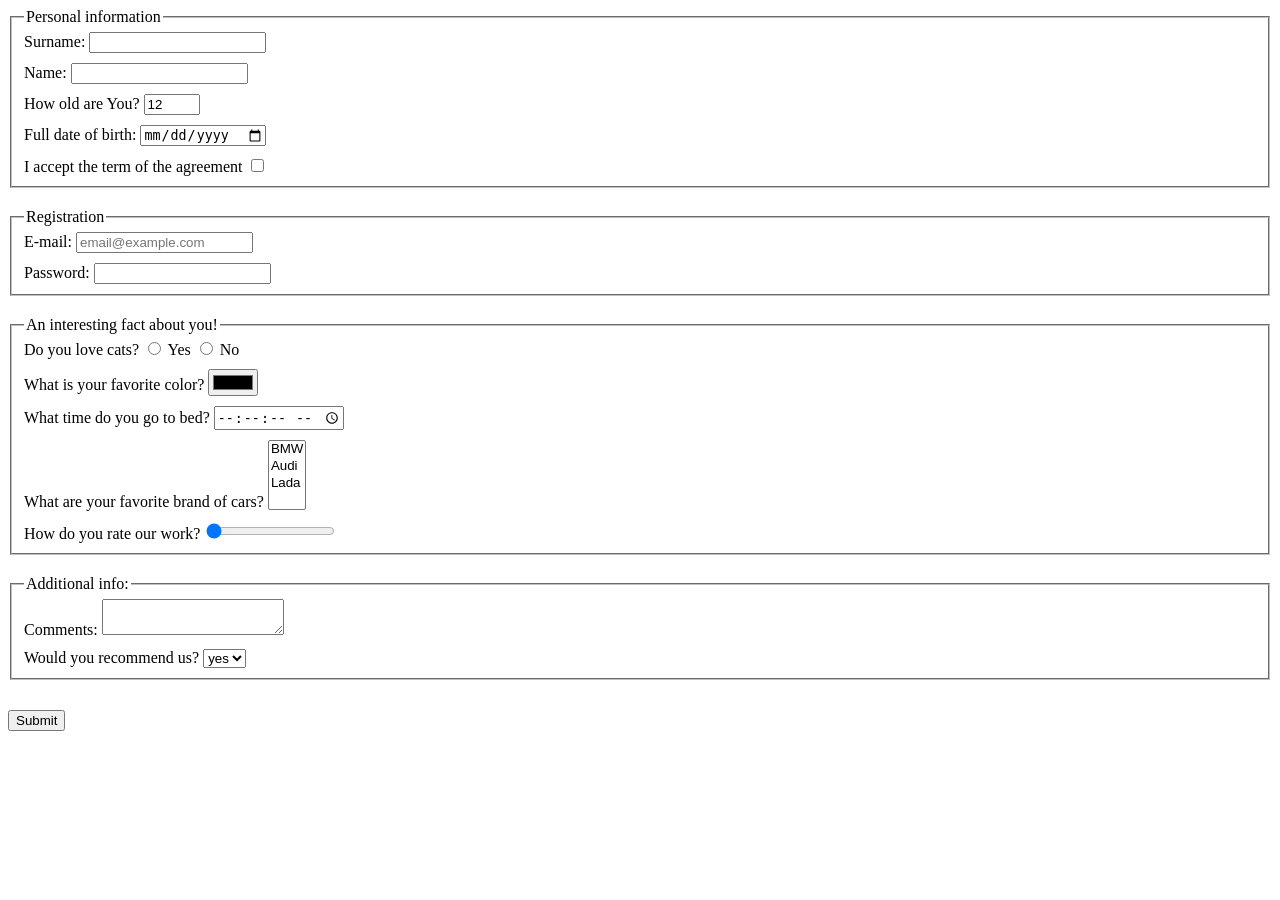
<file: index.html>
<!doctype html><html lang="en"><head><meta charset="UTF-8"><meta name="viewport" content="width=device-width, user-scalable=no, initial-scale=1.0, maximum-scale=1.0, minimum-scale=1.0"><meta http-equiv="X-UA-Compatible" content="ie=edge"><title>HTML Form</title><link rel="stylesheet" href="style.5ae91e85.css"></head><body> <form onsubmit="onSubmit()" action="https://mate-academy-form-lesson.herokuapp.com/create-application"> <fieldset> <legend>Personal information</legend> <div> <label for="surname">Surname:</label> <input type="surtext" id="surname" name="surname" minlength="2" maxlength="35" autocomplete="off"> </div> <div> <label for="name">Name:</label> <input type="text" id="name" name="name" minlength="2" maxlength="35" autocomplete="off"> </div> <div> <label for="age">How old are You?</label> <input type="number" id="age" name="age" min="12" max="100" step="5" value="12"> </div> <div> <label for="date">Full date of birth:</label> <input type="date" id="date" name="age"> </div> <div> <label for="option1">I accept the term of the agreement</label> <input type="checkbox" id="option1" name="option1" value="option1"> </div> </fieldset> <fieldset> <legend>Registration</legend> <div> <label for="email">E-mail:</label> <input type="email" id="email" name="email" required placeholder="email@example.com"> </div> <div> <label for="password">Password:</label> <input type="password" id="password" name="password"> </div> </fieldset> <fieldset> <legend>An interesting fact about you!</legend> <div> Do you love cats? <input type="radio" id="yes" name="lovesCats" value="yes"> <label for="yes">Yes</label> <input type="radio" id="no" name="lovesCats" value="no"> <label for="no">No</label> </div> <div> <label for="color">What is your favorite color? </label> <input type="color" id="color" name="color"> </div> <div> <label for="time">What time do you go to bed?</label> <input type="time" id="time" name="time" step="2"> </div> <div> <label for="cars">What are your favorite brand of cars?</label> <select name="cars" id="cars" multiple> <option value="bmw">BMW</option> <option value="saab">Audi</option> <option value="lada">Lada</option> </select> </div> <div> <label for="range">How do you rate our work?</label> <input type="range" id="range" name="range" min="1" max="20" value="1"> </div> </fieldset> <fieldset> <legend>Additional info:</legend> <div> Comments: <textarea rows="2" cols="20" name="comment" form="usrform">
          </textarea> </div> <div> Would you recommend us? <select name="recommend" id="recommend"> <option value="yes">yes</option> <option value="no">no</option> </select> </div> </fieldset> <button type="submit">Submit</button> </form> <script type="text/javascript" src="main.e97352c4.js"></script> </body></html>
</file>
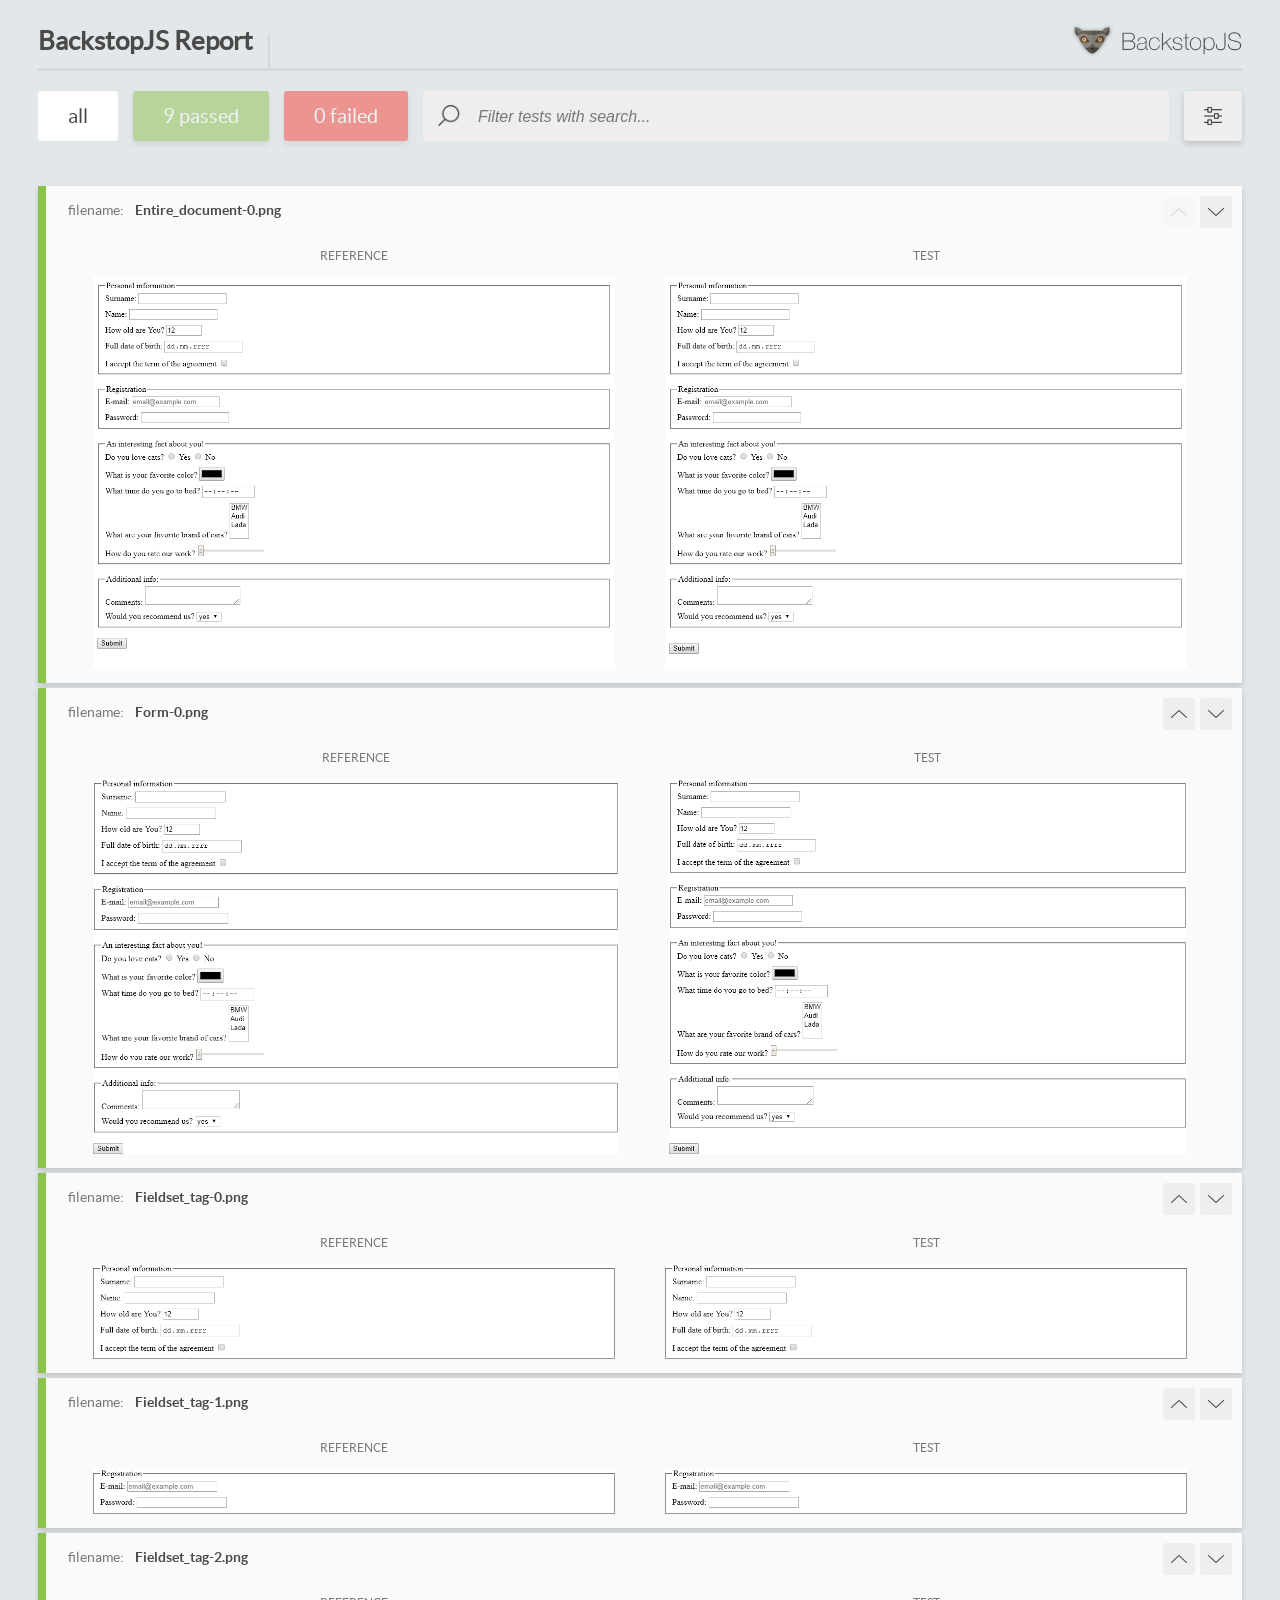
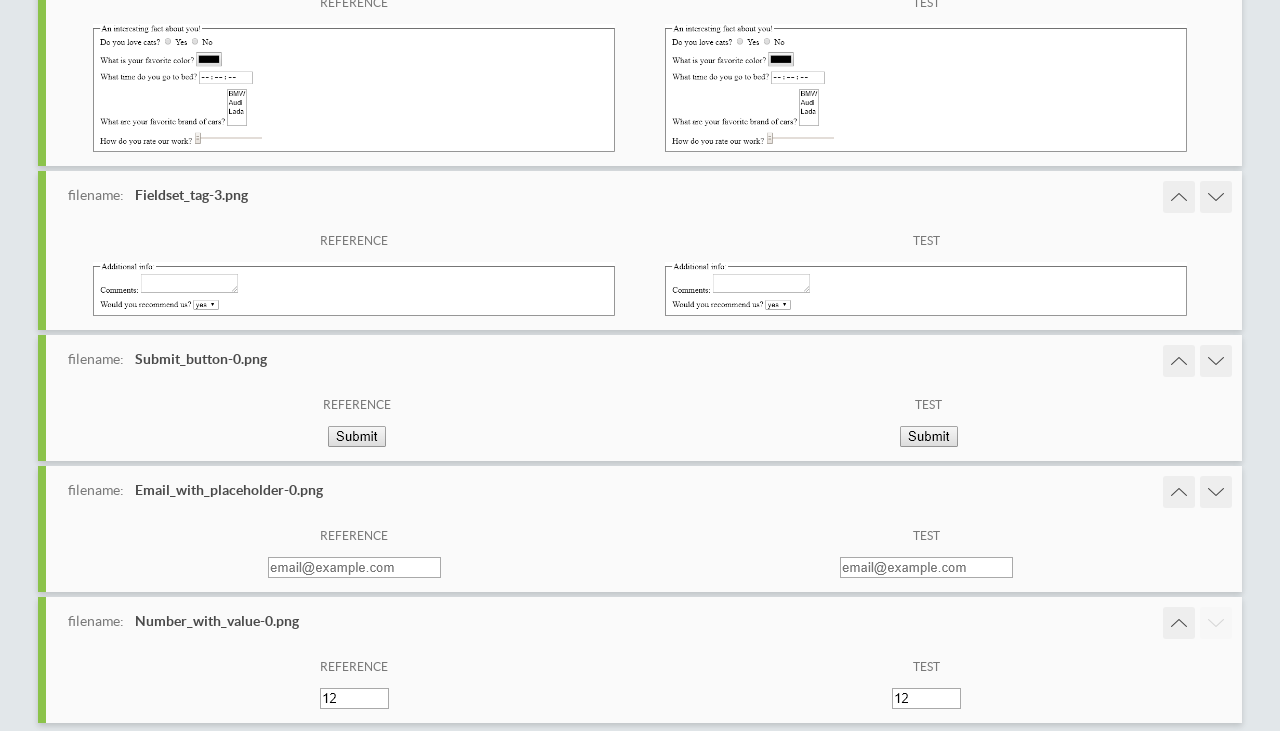
<file: report/html_report/index.html>
<!DOCTYPE html>
<html>
  <head>
    <meta charset="utf-8">
    <title>BackstopJS Report</title>

    <style>
      @font-face {
          font-family: 'latoregular';
          src: url('./assets/fonts/lato-regular-webfont.woff2') format('woff2'),
              url('./assets/fonts/lato-regular-webfont.woff') format('woff');
          font-weight: 400;
          font-style: normal;
      }
      @font-face {
          font-family: 'latobold';
          src: url('./assets/fonts/lato-bold-webfont.woff2') format('woff2'),
              url('./assets/fonts/lato-bold-webfont.woff') format('woff');
          font-weight: 700;
          font-style: normal;
      }

      .ReactModal__Body--open {
          overflow: hidden;
      }
      .ReactModal__Body--open .header {
        display: none;
      }

    </style>
  </head>
  <body style="background-color: #E2E7EA">
    <div id="root">

    </div>
    <script type="text/javascript">
      function report (report) { // eslint-disable-line no-unused-vars
        window.tests = report;
      }
    </script>
    <script type="text/javascript" src="config.js"></script>
    <script type="text/javascript" src="index_bundle.js"></script>
  </body>
</html>
</file>
<file: style.5ae91e85.css>
div:not(:last-child){margin-bottom:10px}fieldset{margin-bottom:20px}button{margin-top:10px}
/*# sourceMappingURL=style.5ae91e85.css.map */
</file>
